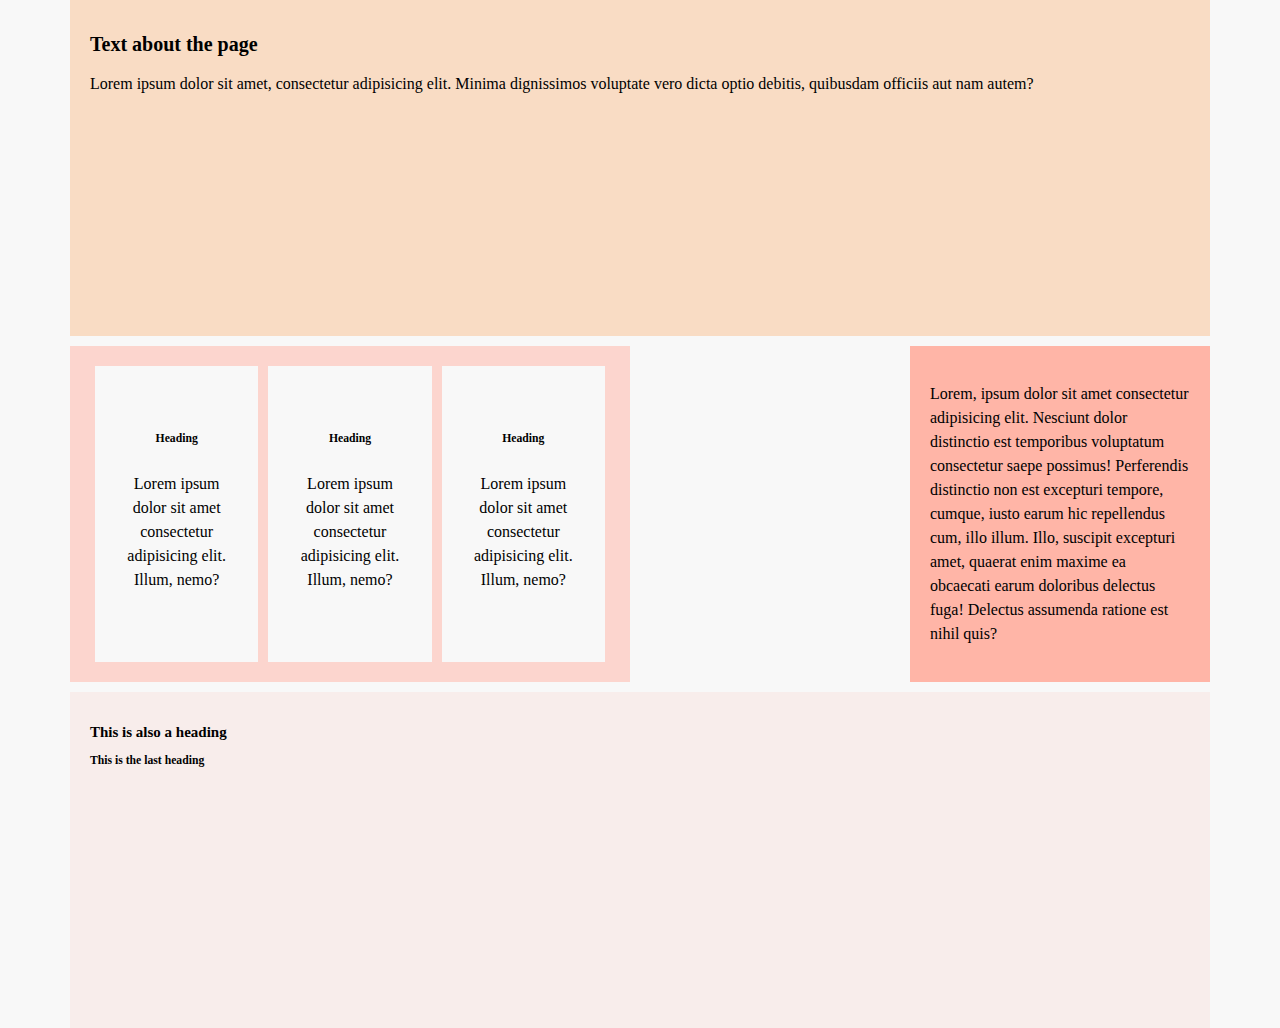
<file: index.html>
<!DOCTYPE html>
<html lang="en">
  <head>
    <meta charset="UTF-8" />
    <meta name="viewport" content="width=device-width, initial-scale=1.0" />
    <link rel="stylesheet" href="main.css" type="text/css" />
    <title>Test Environment</title>
  </head>
  <body>
    <div class="container">
      <div class="header">
        <h1 class="header__heading">Text about the page</h1>
        <p class="header__paragraph">
          Lorem ipsum dolor sit amet, consectetur adipisicing elit. Minima
          dignissimos voluptate vero dicta optio debitis, quibusdam officiis aut
          nam autem?
        </p>
      </div>
      <div class="main">
        <div class="main__heading"></div>
        <div class="card">
          <h3 class="card__heading">Heading</h3>
          <p class="card__paragraph">
            Lorem ipsum dolor sit amet consectetur adipisicing elit. Illum,
            nemo?
          </p>
        </div>

        <div class="card">
          <h3 class="card__heading">Heading</h3>
          <p class="card__paragraph">
            Lorem ipsum dolor sit amet consectetur adipisicing elit. Illum,
            nemo?
          </p>
        </div>

        <div class="card">
          <h3 class="card__heading">Heading</h3>
          <p class="card__paragraph">
            Lorem ipsum dolor sit amet consectetur adipisicing elit. Illum,
            nemo?
          </p>
        </div>
      </div>
      <div class="sidebar">
        <p class="sidebar__paragraph">
          Lorem, ipsum dolor sit amet consectetur adipisicing elit. Nesciunt
          dolor distinctio est temporibus voluptatum consectetur saepe possimus!
          Perferendis distinctio non est excepturi tempore, cumque, iusto earum
          hic repellendus cum, illo illum. Illo, suscipit excepturi amet,
          quaerat enim maxime ea obcaecati earum doloribus delectus fuga!
          Delectus assumenda ratione est nihil quis?
        </p>
      </div>
      <div class="footer">
        <h2 class="footer__heading">This is also a heading</h2>
        <h3 class="footer__sub-heading">This is the last heading</h3>
      </div>
    </div>
  </body>
</html>
</file>
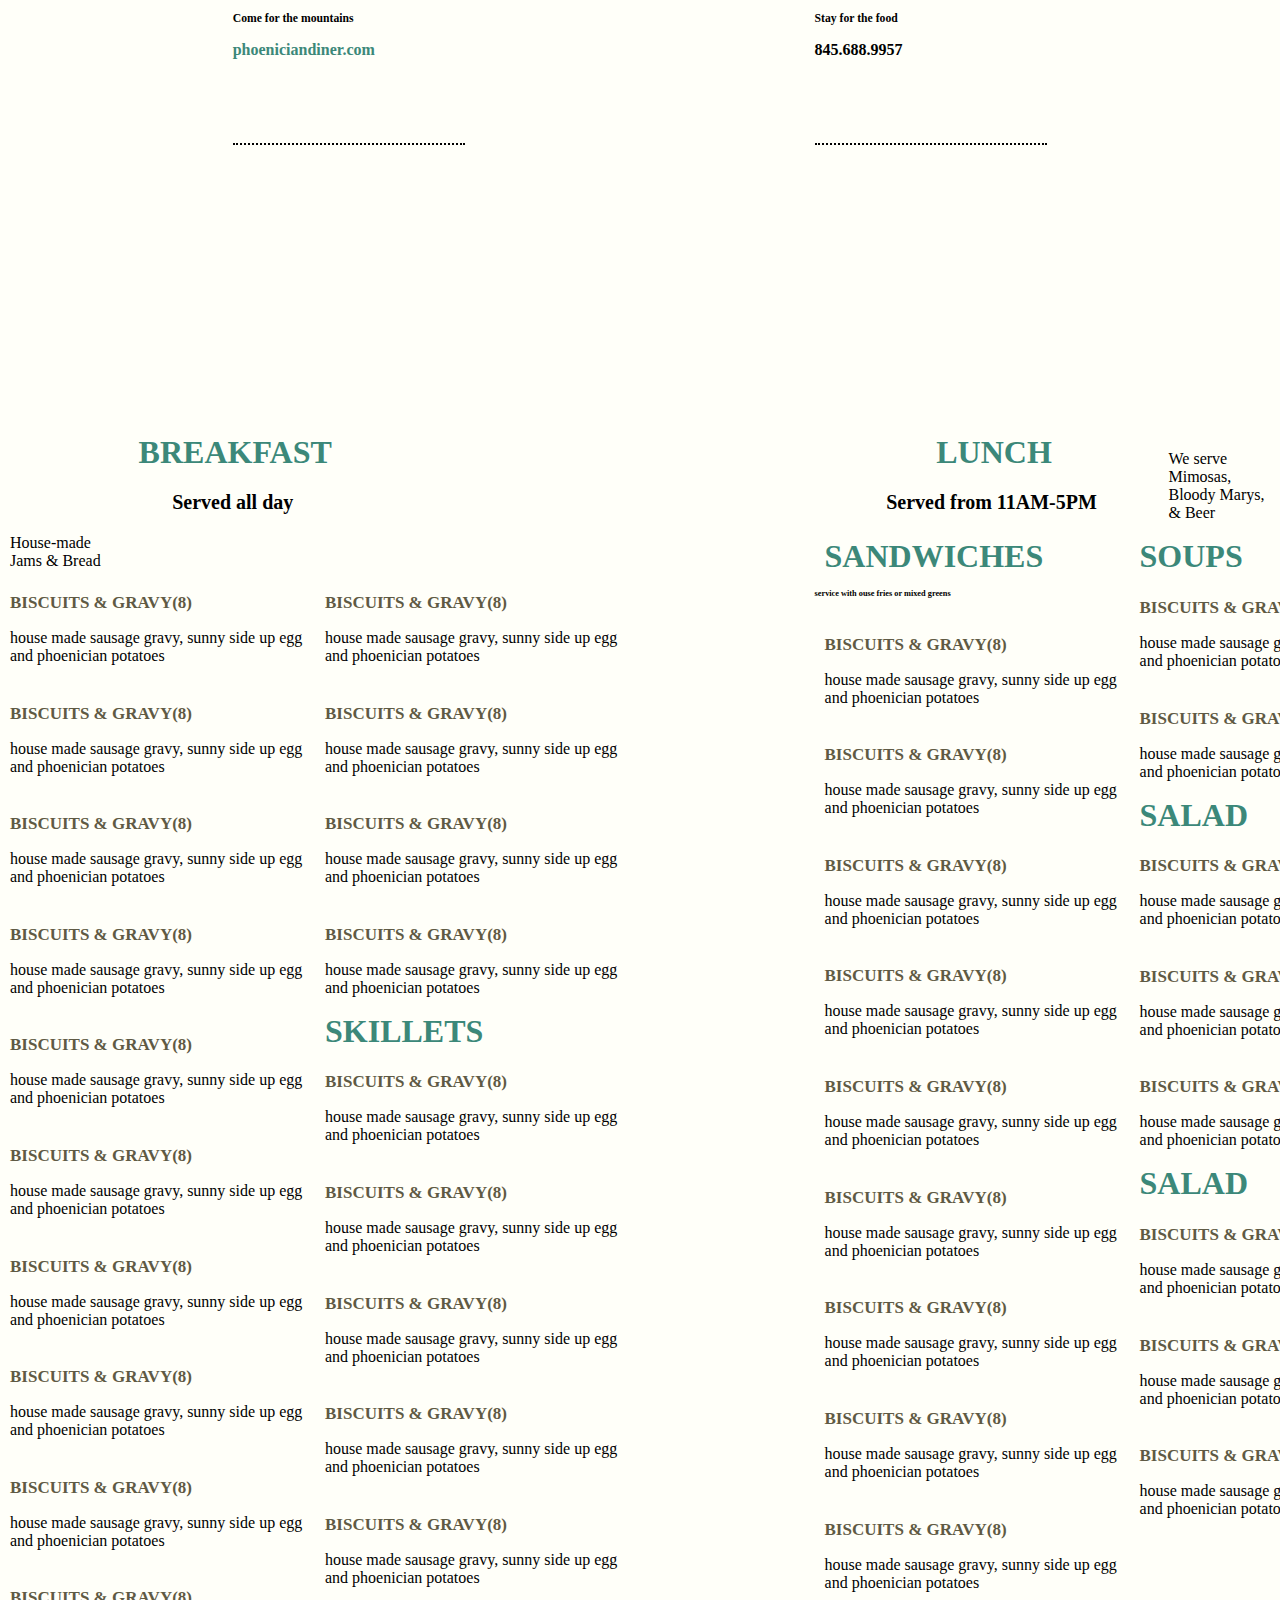
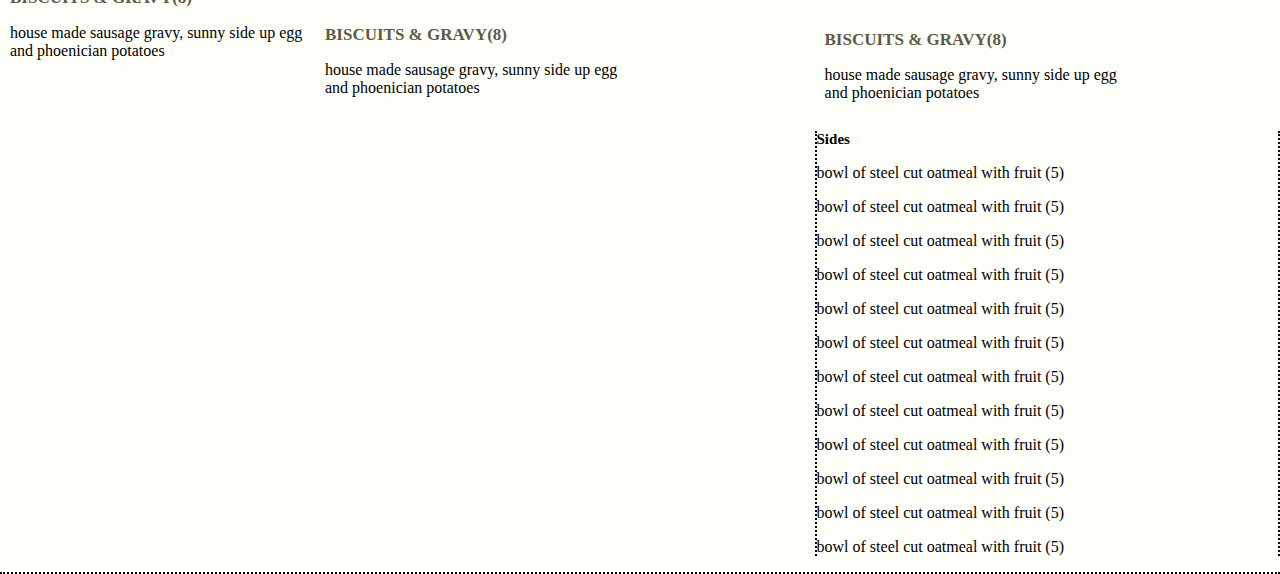
<file: menu.html>
<!DOCTYPE html>
<html lang="en">
<head>
    <meta charset="UTF-8">
    <meta name="viewport" content="width=device-width, initial-scale=1.0">
    <title>Menu Test</title>
    <link rel="stylesheet" href="menu.css">
</head>
<body>
    <section class="menu">

        <div class="menu__url">
            <h3 class="menu__url__text">Come for the mountains</h3>
            <p class="menu__url__link thick">phoeniciandiner.com</p>

        </div>
        <div class="menu__phone">
            <h3 class="menu__phone__text">Stay for the food</h3>
            <p class="menu__phone__number thick">845.688.9957</p>

        </div>
        <div class="menu__pic">


        </div>
        <!--


            Breakfast

            
        -->
        <div class="breakfast">
            <header class="breakfast__header">
                <div class="breakfast__header__headings">
                <h2 class="menu__h2">Breakfast</h2>
                <h3 class="menu__h3">Served all day</h3>
            </div>
                <p class="breakfast__desc">House-made<br>Jams & Bread</p>
            </header>
            <div class="breakfast__content">
                <div class="menu__item">
                    <h4 class="menu__item__name"><span class="thick">Biscuits & Gravy</span>(8)</h4>
                    <p class="menu__item_desc">house made sausage gravy, sunny side up egg and phoenician potatoes</p>
                </div>
                <div class="menu__item">
                    <h4 class="menu__item__name"><span class="thick">Biscuits & Gravy</span>(8)</h4>
                    <p class="menu__item_desc">house made sausage gravy, sunny side up egg and phoenician potatoes</p>
                </div>
                <div class="menu__item">
                    <h4 class="menu__item__name"><span class="thick">Biscuits & Gravy</span>(8)</h4>
                    <p class="menu__item_desc">house made sausage gravy, sunny side up egg and phoenician potatoes</p>
                </div>
                <div class="menu__item">
                    <h4 class="menu__item__name"><span class="thick">Biscuits & Gravy</span>(8)</h4>
                    <p class="menu__item_desc">house made sausage gravy, sunny side up egg and phoenician potatoes</p>
                </div>
                <div class="menu__item">
                    <h4 class="menu__item__name"><span class="thick">Biscuits & Gravy</span>(8)</h4>
                    <p class="menu__item_desc">house made sausage gravy, sunny side up egg and phoenician potatoes</p>
                </div>
                <div class="menu__item">
                    <h4 class="menu__item__name"><span class="thick">Biscuits & Gravy</span>(8)</h4>
                    <p class="menu__item_desc">house made sausage gravy, sunny side up egg and phoenician potatoes</p>
                </div>
                <div class="menu__item">
                    <h4 class="menu__item__name"><span class="thick">Biscuits & Gravy</span>(8)</h4>
                    <p class="menu__item_desc">house made sausage gravy, sunny side up egg and phoenician potatoes</p>
                </div>
                <div class="menu__item">
                    <h4 class="menu__item__name"><span class="thick">Biscuits & Gravy</span>(8)</h4>
                    <p class="menu__item_desc">house made sausage gravy, sunny side up egg and phoenician potatoes</p>
                </div>
                <div class="menu__item">
                    <h4 class="menu__item__name"><span class="thick">Biscuits & Gravy</span>(8)</h4>
                    <p class="menu__item_desc">house made sausage gravy, sunny side up egg and phoenician potatoes</p>
                </div>
                <div class="menu__item">
                    <h4 class="menu__item__name"><span class="thick">Biscuits & Gravy</span>(8)</h4>
                    <p class="menu__item_desc">house made sausage gravy, sunny side up egg and phoenician potatoes</p>
                </div>
                <div class="menu__item">
                    <h4 class="menu__item__name"><span class="thick">Biscuits & Gravy</span>(8)</h4>
                    <p class="menu__item_desc">house made sausage gravy, sunny side up egg and phoenician potatoes</p>
                </div>
                <div class="menu__item">
                    <h4 class="menu__item__name"><span class="thick">Biscuits & Gravy</span>(8)</h4>
                    <p class="menu__item_desc">house made sausage gravy, sunny side up egg and phoenician potatoes</p>
                </div>
                <div class="menu__item">
                    <h4 class="menu__item__name"><span class="thick">Biscuits & Gravy</span>(8)</h4>
                    <p class="menu__item_desc">house made sausage gravy, sunny side up egg and phoenician potatoes</p>
                </div>
                <div class="menu__item">
                    <h4 class="menu__item__name"><span class="thick">Biscuits & Gravy</span>(8)</h4>
                    <p class="menu__item_desc">house made sausage gravy, sunny side up egg and phoenician potatoes</p>
                </div>
                <!--
                    Menu heading
                -->
                <h2 class="menu__h2">Skillets</h2>
                <div class="menu__item">
                    <h4 class="menu__item__name"><span class="thick">Biscuits & Gravy</span>(8)</h4>
                    <p class="menu__item_desc">house made sausage gravy, sunny side up egg and phoenician potatoes</p>
                </div>
                <div class="menu__item">
                    <h4 class="menu__item__name"><span class="thick">Biscuits & Gravy</span>(8)</h4>
                    <p class="menu__item_desc">house made sausage gravy, sunny side up egg and phoenician potatoes</p>
                </div>
                <div class="menu__item">
                    <h4 class="menu__item__name"><span class="thick">Biscuits & Gravy</span>(8)</h4>
                    <p class="menu__item_desc">house made sausage gravy, sunny side up egg and phoenician potatoes</p>
                </div>
                <div class="menu__item">
                    <h4 class="menu__item__name"><span class="thick">Biscuits & Gravy</span>(8)</h4>
                    <p class="menu__item_desc">house made sausage gravy, sunny side up egg and phoenician potatoes</p>
                </div>
                <div class="menu__item">
                    <h4 class="menu__item__name"><span class="thick">Biscuits & Gravy</span>(8)</h4>
                    <p class="menu__item_desc">house made sausage gravy, sunny side up egg and phoenician potatoes</p>
                </div>
                <div class="menu__item">
                    <h4 class="menu__item__name"><span class="thick">Biscuits & Gravy</span>(8)</h4>
                    <p class="menu__item_desc">house made sausage gravy, sunny side up egg and phoenician potatoes</p>
                </div>
            </div>
        </div>
        <!--


            Lunch


        -->
        <div class="lunch">
            <header class="lunch__header">
                <div class="lunch__header__headings">
                <h2 class="menu__h2">Lunch</h2>
                <h3 class="menu__h3">Served from 11AM-5PM</h3>
            </div>
                <p class="lunch__desc">We serve Mimosas, <br>Bloody Marys, & Beer</p>
            </header>
            <div class="lunch__content">
                <!--
                    heading
                -->
                <h2 class="menu__h2">Sandwiches</h2>
                <!--
                    10 menu items
                -->
                <h5 class="menu__h2__desc">service with ouse fries or mixed greens</h5>
                <div class="menu__item">
                    <h4 class="menu__item__name"><span class="thick">Biscuits & Gravy</span>(8)</h4>
                    <p class="menu__item_desc">house made sausage gravy, sunny side up egg and phoenician potatoes</p>
                </div>
                <div class="menu__item">
                    <h4 class="menu__item__name"><span class="thick">Biscuits & Gravy</span>(8)</h4>
                    <p class="menu__item_desc">house made sausage gravy, sunny side up egg and phoenician potatoes</p>
                </div>
                <div class="menu__item">
                    <h4 class="menu__item__name"><span class="thick">Biscuits & Gravy</span>(8)</h4>
                    <p class="menu__item_desc">house made sausage gravy, sunny side up egg and phoenician potatoes</p>
                </div>
                <div class="menu__item">
                    <h4 class="menu__item__name"><span class="thick">Biscuits & Gravy</span>(8)</h4>
                    <p class="menu__item_desc">house made sausage gravy, sunny side up egg and phoenician potatoes</p>
                </div>
                <div class="menu__item">
                    <h4 class="menu__item__name"><span class="thick">Biscuits & Gravy</span>(8)</h4>
                    <p class="menu__item_desc">house made sausage gravy, sunny side up egg and phoenician potatoes</p>
                </div>
                <div class="menu__item">
                    <h4 class="menu__item__name"><span class="thick">Biscuits & Gravy</span>(8)</h4>
                    <p class="menu__item_desc">house made sausage gravy, sunny side up egg and phoenician potatoes</p>
                </div>
                <div class="menu__item">
                    <h4 class="menu__item__name"><span class="thick">Biscuits & Gravy</span>(8)</h4>
                    <p class="menu__item_desc">house made sausage gravy, sunny side up egg and phoenician potatoes</p>
                </div>
                <div class="menu__item">
                    <h4 class="menu__item__name"><span class="thick">Biscuits & Gravy</span>(8)</h4>
                    <p class="menu__item_desc">house made sausage gravy, sunny side up egg and phoenician potatoes</p>
                </div>
                <div class="menu__item">
                    <h4 class="menu__item__name"><span class="thick">Biscuits & Gravy</span>(8)</h4>
                    <p class="menu__item_desc">house made sausage gravy, sunny side up egg and phoenician potatoes</p>
                </div>
                <div class="menu__item">
                    <h4 class="menu__item__name"><span class="thick">Biscuits & Gravy</span>(8)</h4>
                    <p class="menu__item_desc">house made sausage gravy, sunny side up egg and phoenician potatoes</p>
                </div>
                <!--
                    Soups
                -->
                <h2 class="menu__h2">Soups</h2>
                <div class="menu__item">
                    <h4 class="menu__item__name"><span class="thick">Biscuits & Gravy</span>(8)</h4>
                    <p class="menu__item_desc">house made sausage gravy, sunny side up egg and phoenician potatoes</p>
                </div>
                <div class="menu__item">
                    <h4 class="menu__item__name"><span class="thick">Biscuits & Gravy</span>(8)</h4>
                    <p class="menu__item_desc">house made sausage gravy, sunny side up egg and phoenician potatoes</p>
                </div>
                <!--
                    Salad
                -->
                <h2 class="menu__h2">Salad</h2>
                <div class="menu__item">
                    <h4 class="menu__item__name"><span class="thick">Biscuits & Gravy</span>(8)</h4>
                    <p class="menu__item_desc">house made sausage gravy, sunny side up egg and phoenician potatoes</p>
                </div>
                <div class="menu__item">
                    <h4 class="menu__item__name"><span class="thick">Biscuits & Gravy</span>(8)</h4>
                    <p class="menu__item_desc">house made sausage gravy, sunny side up egg and phoenician potatoes</p>
                </div>
                <div class="menu__item">
                    <h4 class="menu__item__name"><span class="thick">Biscuits & Gravy</span>(8)</h4>
                    <p class="menu__item_desc">house made sausage gravy, sunny side up egg and phoenician potatoes</p>
                </div>
                <!--
                    Platters
                -->
                <h2 class="menu__h2">Salad</h2>
                <div class="menu__item">
                    <h4 class="menu__item__name"><span class="thick">Biscuits & Gravy</span>(8)</h4>
                    <p class="menu__item_desc">house made sausage gravy, sunny side up egg and phoenician potatoes</p>
                </div>
                <div class="menu__item">
                    <h4 class="menu__item__name"><span class="thick">Biscuits & Gravy</span>(8)</h4>
                    <p class="menu__item_desc">house made sausage gravy, sunny side up egg and phoenician potatoes</p>
                </div>
                <div class="menu__item">
                    <h4 class="menu__item__name"><span class="thick">Biscuits & Gravy</span>(8)</h4>
                    <p class="menu__item_desc">house made sausage gravy, sunny side up egg and phoenician potatoes</p>
                </div>
                <!--
                    Check local providers
                -->


        </div>
        <div class="sides">
            <h2 class="sides__h2">Sides</h2>
            <p class="sides__item">bowl of steel cut oatmeal with fruit (5)</p>
            <p class="sides__item">bowl of steel cut oatmeal with fruit (5)</p>
            <p class="sides__item">bowl of steel cut oatmeal with fruit (5)</p>
            <p class="sides__item">bowl of steel cut oatmeal with fruit (5)</p>
            <p class="sides__item">bowl of steel cut oatmeal with fruit (5)</p>
            <p class="sides__item">bowl of steel cut oatmeal with fruit (5)</p>
            <p class="sides__item">bowl of steel cut oatmeal with fruit (5)</p>
            <p class="sides__item">bowl of steel cut oatmeal with fruit (5)</p>
            <p class="sides__item">bowl of steel cut oatmeal with fruit (5)</p>
            <p class="sides__item">bowl of steel cut oatmeal with fruit (5)</p>
            <p class="sides__item">bowl of steel cut oatmeal with fruit (5)</p>
            <p class="sides__item">bowl of steel cut oatmeal with fruit (5)</p>

        </div>


    </section>
</body>
</html>
</file>
<file: main.css>
.main {
  display: -webkit-box;
  display: -ms-flexbox;
  display: flex;
}

.card {
  text-align: center;
  margin: 0 .5rem;
  display: -webkit-box;
  display: -ms-flexbox;
  display: flex;
  -webkit-box-orient: vertical;
  -webkit-box-direction: normal;
      -ms-flex-direction: column;
          flex-direction: column;
  -webkit-box-pack: center;
      -ms-flex-pack: center;
          justify-content: center;
  background: #f8f8f8;
}

html {
  font-size: 10px;
}

body {
  padding: 0;
  margin: 0;
}

.card__paragraph, .header__paragraph, .main__li, .sidebar__paragraph {
  font-size: 1.6rem;
  line-height: 2.4rem;
  font-family: Georgia, 'Times New Roman', Times, serif;
}

.card, .header, .main, .sidebar, .footer {
  padding: 2rem;
}

.container {
  max-width: 1140px;
  margin: 0 auto;
  display: -ms-grid;
  display: grid;
  -ms-grid-columns: 1fr 1fr minmax(0, 1fr) minmax(300px, 1fr);
      grid-template-columns: 1fr 1fr minmax(0, 1fr) minmax(300px, 1fr);
  -ms-grid-rows: (1fr)[3];
      grid-template-rows: repeat(3, 1fr);
  grid-gap: 1rem 0;
      grid-template-areas: "header header header header" "main main . sidebar" "footer footer footer footer";
}

body {
  background: #f8f8f8;
}

.header {
  background: #f9dcc4;
  -ms-grid-row: 1;
  -ms-grid-column: 1;
  -ms-grid-column-span: 4;
  grid-area: header;
}

.main {
  background: #fcd5ce;
  -ms-grid-row: 2;
  -ms-grid-column: 1;
  -ms-grid-column-span: 2;
  grid-area: main;
}

.sidebar {
  background: #ffb5a7;
  -ms-grid-row: 2;
  -ms-grid-column: 4;
  grid-area: sidebar;
}

.footer {
  background: #f8edeb;
  -ms-grid-row: 3;
  -ms-grid-column: 1;
  -ms-grid-column-span: 4;
  grid-area: footer;
}
/*# sourceMappingURL=main.css.map */
</file>
<file: menu.css>
.menu__h2, .menu__item__name {
  text-transform: uppercase;
}

.breakfast__content, .lunch__content {
  display: -webkit-box;
  display: -ms-flexbox;
  display: flex;
  -webkit-box-orient: vertical;
  -webkit-box-direction: normal;
      -ms-flex-direction: column;
          flex-direction: column;
  -ms-flex-wrap: wrap;
      flex-wrap: wrap;
}

.breakfast__header__headings, .lunch__header__headings {
  width: 100%;
  display: -webkit-box;
  display: -ms-flexbox;
  display: flex;
  -webkit-box-orient: vertical;
  -webkit-box-direction: normal;
      -ms-flex-direction: column;
          flex-direction: column;
  -webkit-box-align: center;
      -ms-flex-align: center;
          align-items: center;
}

.menu, .menu__url, .menu__phone {
  border-bottom: dotted 2px black;
}

.menu__h2, .menu__item, .breakfast__desc {
  margin: 0rem .5rem 0 1rem;
}

html {
  font-size: 10px;
  -webkit-box-sizing: border-box;
          box-sizing: border-box;
  background: #fffff9;
  font-family: Georgia, 'Times New Roman', Times, serif;
}

body {
  padding: 0;
  margin: 0;
}

*, *:before, *:after {
  -webkit-box-sizing: inherit;
          box-sizing: inherit;
}

p {
  font-size: 1.6rem;
}

.thick {
  font-weight: 700;
}

.menu {
  display: -ms-grid;
  display: grid;
  -ms-grid-columns: 1fr 1fr 1.5fr 1fr 1fr;
      grid-template-columns: 1fr 1fr 1.5fr 1fr 1fr;
  -ms-grid-rows: .5fr 1fr 6fr;
      grid-template-rows: .5fr 1fr 6fr;
      grid-template-areas: ". url pic phone ." "heading-breakfast heading-breakfast pic heading-lunch heading-lunch" "breakfast breakfast sides lunch lunch";
}

.menu__h2 {
  font-size: 3.2rem;
  color: #3c8879;
}

.menu__h3 {
  font-size: 2rem;
}

.menu__item {
  max-width: 300px;
}

.menu__item__name {
  font-size: 1.7rem;
  margin-bottom: 0;
  color: #5f5a44;
}

.menu__url {
  -ms-grid-row: 1;
  -ms-grid-column: 2;
  grid-area: url;
}

.menu__url__link {
  color: #3c8879;
}

.menu__phone {
  -ms-grid-row: 1;
  -ms-grid-column: 4;
  grid-area: phone;
}

.menu__pic {
  -ms-grid-row: 1;
  -ms-grid-row-span: 2;
  -ms-grid-column: 3;
  grid-area: pic;
}

.breakfast {
  -ms-grid-row: 3;
  -ms-grid-column: 1;
  -ms-grid-column-span: 2;
  grid-area: breakfast;
}

.breakfast__content {
  max-height: 1200px;
}

.breakfast__header {
  -ms-grid-row: 2;
  -ms-grid-column: 1;
  -ms-grid-column-span: 2;
  grid-area: heading-breakfast;
  grid-area-display: flex;
}

.breakfast__header__headings {
  -webkit-box-ordinal-group: 2;
      -ms-flex-order: 1;
          order: 1;
}

.lunch {
  -ms-grid-row: 3;
  -ms-grid-column: 4;
  -ms-grid-column-span: 2;
  grid-area: lunch;
}

.lunch__desc {
  margin: 1rem 0 0.5rem 1;
}

.lunch__content {
  max-height: 1200px;
}

.lunch__header {
  -ms-grid-row: 2;
  -ms-grid-column: 4;
  -ms-grid-column-span: 2;
  grid-area: heading-lunch;
  display: -webkit-box;
  display: -ms-flexbox;
  display: flex;
}

.sides {
  -ms-grid-row: 3;
  -ms-grid-column: 3;
  grid-area: sides;
  border-right: dotted 2px black;
  border-left: dotted 2px black;
}
/*# sourceMappingURL=menu.css.map */
</file>
